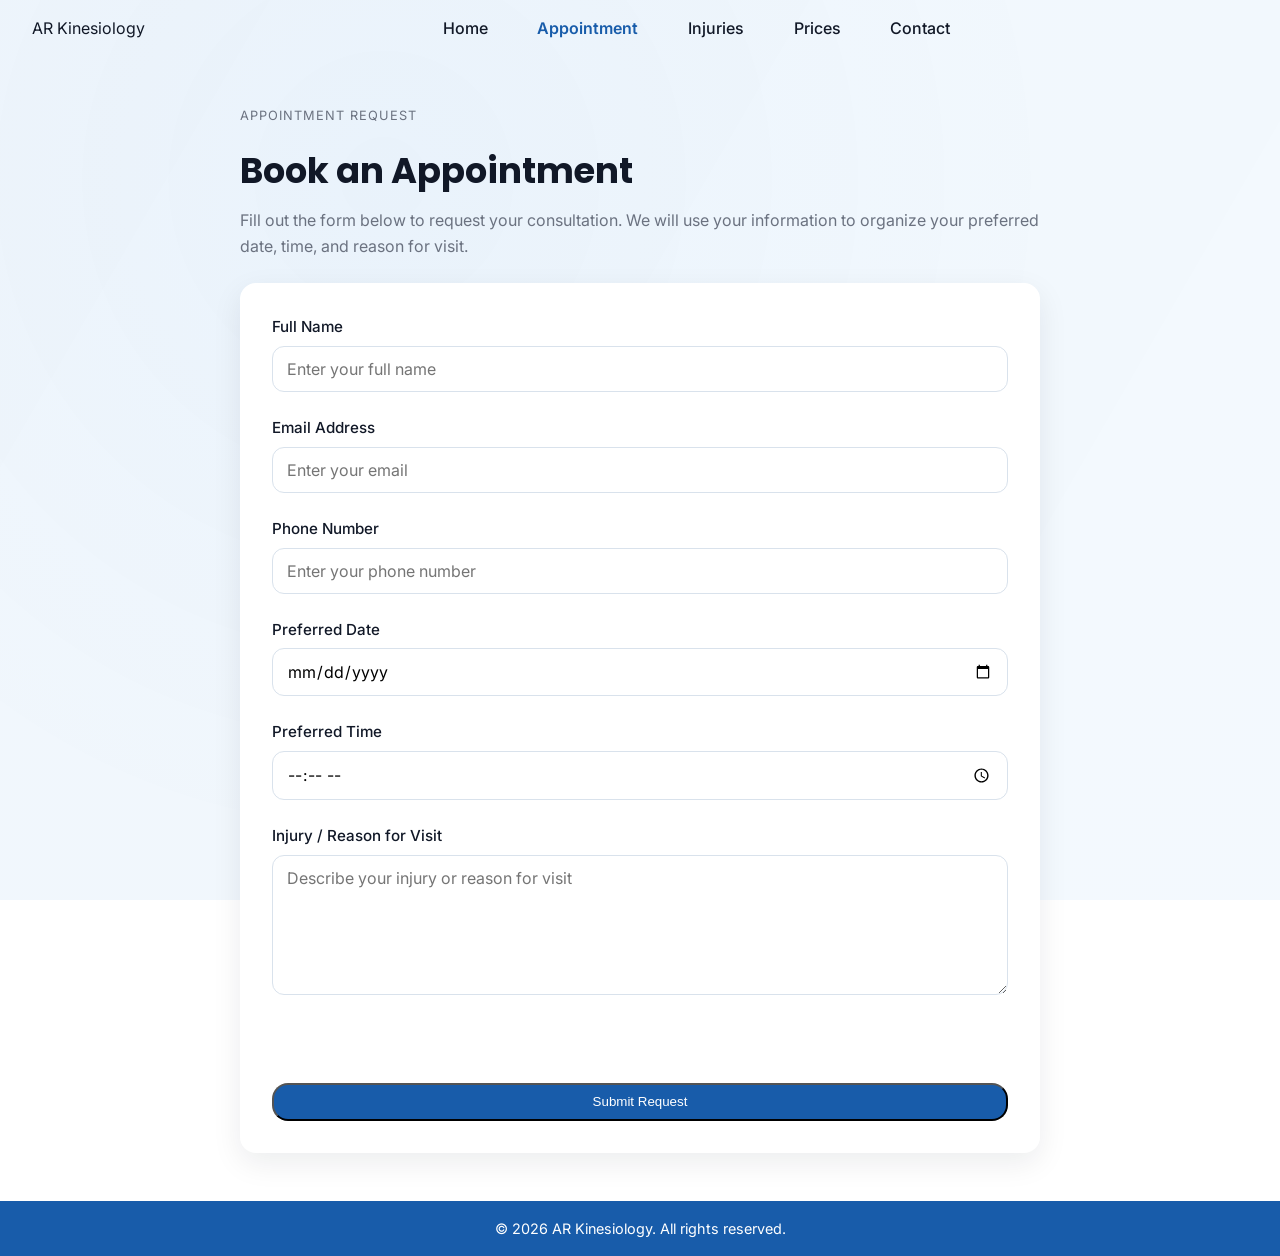
<file: appointment.html>
<!DOCTYPE html>
<html lang="en">
<head>
  <meta charset="UTF-8">
  <meta name="viewport" content="width=device-width, initial-scale=1.0">
  <title>AR Kinesiology | Appointment</title>
  <link rel="stylesheet" href="styles/style.css">
  <link href="https://fonts.googleapis.com/css2?family=Inter:wght@300;400;500;600&family=Poppins:wght@400;500;600;700&display=swap" rel="stylesheet">
</head>

<body>
  <div class="background-animation"></div>
  
    <header class="site-header">
    <div class="logo">
      <a href="index.html">AR Kinesiology</a>
    </div>

    <nav class="site-nav nav-links" id="navLinks">
      <div class="mobile-menu-header">
        <a href="index.html" class="mobile-logo">AR Kinesiology</a>
      </div>

      <ul>
        <li><a href="index.html">Home</a></li>
        <li><a href="appointment.html" class="active">Appointment</a></li>
        <li><a href="injuries.html">Injuries</a></li>
        <li><a href="prices.html">Prices</a></li>
        <li><a href="contact.html">Contact</a></li>
      </ul>
    </nav>

    <div class="hamburger" id="hamburger">☰</div>
  </header>

  <div id="overlay" class="menu-overlay"></div>

  <main>
    <section class="appointment-page">
      <div class="appointment-page__content">
        <p class="appointment-page__tagline">Appointment Request</p>
        <h1>Book an Appointment</h1>
        <p>
          Fill out the form below to request your consultation. We will use your
          information to organize your preferred date, time, and reason for visit.
        </p>

        <form class="appointment-form" id="appointmentForm">
          <div class="form-group">
            <label for="fullName">Full Name</label>
            <input type="text" id="fullName" name="fullName" placeholder="Enter your full name">
          </div>

          <div class="form-group">
            <label for="email">Email Address</label>
            <input type="email" id="email" name="email" placeholder="Enter your email">
          </div>

          <div class="form-group">
            <label for="phone">Phone Number</label>
            <input type="tel" id="phone" name="phone" placeholder="Enter your phone number">
          </div>

          <div class="form-group">
            <label for="appointmentDate">Preferred Date</label>
            <input type="date" id="appointmentDate" name="appointmentDate">
          </div>

          <div class="form-group">
            <label for="appointmentTime">Preferred Time</label>
            <input type="time" id="appointmentTime" name="appointmentTime">
          </div>

          <div class="form-group">
            <label for="reason">Injury / Reason for Visit</label>
            <textarea id="reason" name="reason" rows="5" placeholder="Describe your injury or reason for visit"></textarea>
          </div>
          
          <p id="formMessage"></p>
          <button type="submit" class="btn">Submit Request</button>
        </form>
      </div>
    </section>
  </main>

  <footer class="site-footer">
    <p>&copy; 2026 AR Kinesiology. All rights reserved.</p>
  </footer>

  <script src="scripts/appointment.js"></script>
  <script src="scripts/menu.js"></script>
</body>
</html>
</file>
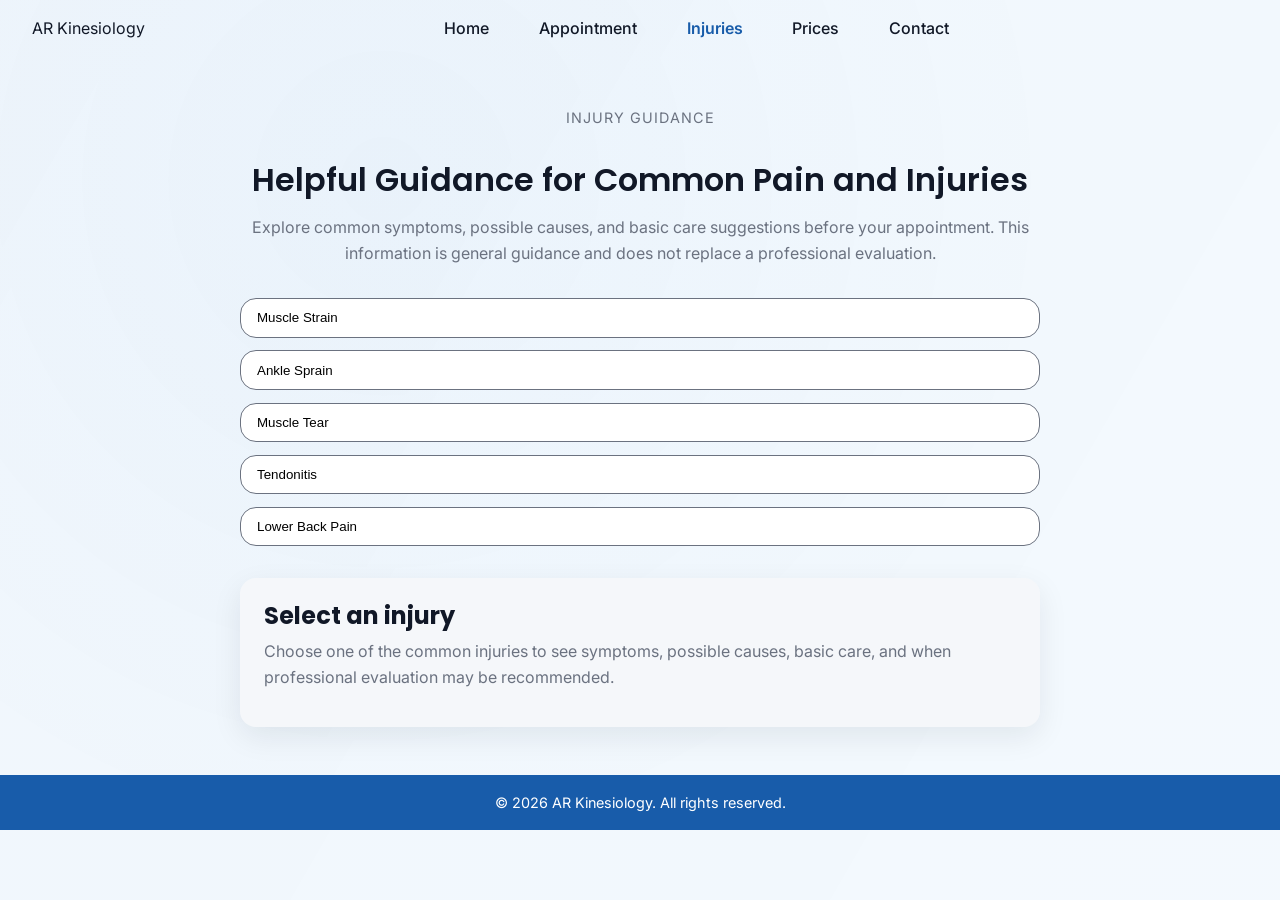
<file: injuries.html>
<!DOCTYPE html>
<html lang="en">
<head>
  <meta charset="UTF-8">
  <meta name="viewport" content="width=device-width, initial-scale=1.0">
  <title>AR Kinesiology | Injuries</title>
  <link rel="stylesheet" href="styles/style.css">
  <link href="https://fonts.googleapis.com/css2?family=Inter:wght@300;400;500;600&family=Poppins:wght@400;500;600;700&display=swap" rel="stylesheet">
</head>

<body>
  <div class="background-animation"></div>
  
  <header class="site-header">
    <div class="logo">
      <a href="index.html">AR Kinesiology</a>
    </div>

    <nav class="site-nav nav-links" id="navLinks">
      <div class="mobile-menu-header">
        <a href="index.html" class="mobile-logo">AR Kinesiology</a>
      </div>

      <ul>
        <li><a href="index.html">Home</a></li>
        <li><a href="appointment.html">Appointment</a></li>
        <li><a href="injuries.html" class="active">Injuries</a></li>
        <li><a href="prices.html">Prices</a></li>
        <li><a href="contact.html">Contact</a></li>
      </ul>
    </nav>

    <div class="hamburger" id="hamburger">☰</div>
  </header>

  <div id="overlay" class="menu-overlay"></div>

  <main>
    <section class="injuries-page">
      <div class="injuries-page__content">
        <p class="injuries-page__tagline">Injury Guidance</p>
        <h1>Helpful Guidance for Common Pain and Injuries</h1>
        <p>
          Explore common symptoms, possible causes, and basic care suggestions
          before your appointment. This information is general guidance and does
          not replace a professional evaluation.
        </p>

        <div class="injuries-layout">
          <div class="injury-list">
            <button class="injury-btn" data-injury="Muscle Strain">Muscle Strain</button>
            <button class="injury-btn" data-injury="Ankle Sprain">Ankle Sprain</button>
            <button class="injury-btn" data-injury="Muscle Tear">Muscle Tear</button>
            <button class="injury-btn" data-injury="Tendonitis">Tendonitis</button>
            <button class="injury-btn" data-injury="Lower Back Pain">Lower Back Pain</button>
          </div>

          <div class="injury-card" id="injuryCard">
            <h2>Select an injury</h2>
            <p>
              Choose one of the common injuries to see symptoms, possible causes,
              basic care, and when professional evaluation may be recommended.
            </p>
          </div>
        </div>
      </div>
    </section>
  </main>

  <footer class="site-footer">
    <p>&copy; 2026 AR Kinesiology. All rights reserved.</p>
  </footer>

  <script src="scripts/injuries.js"></script>
  <script src="scripts/menu.js"></script>
</body>
</html>
</file>
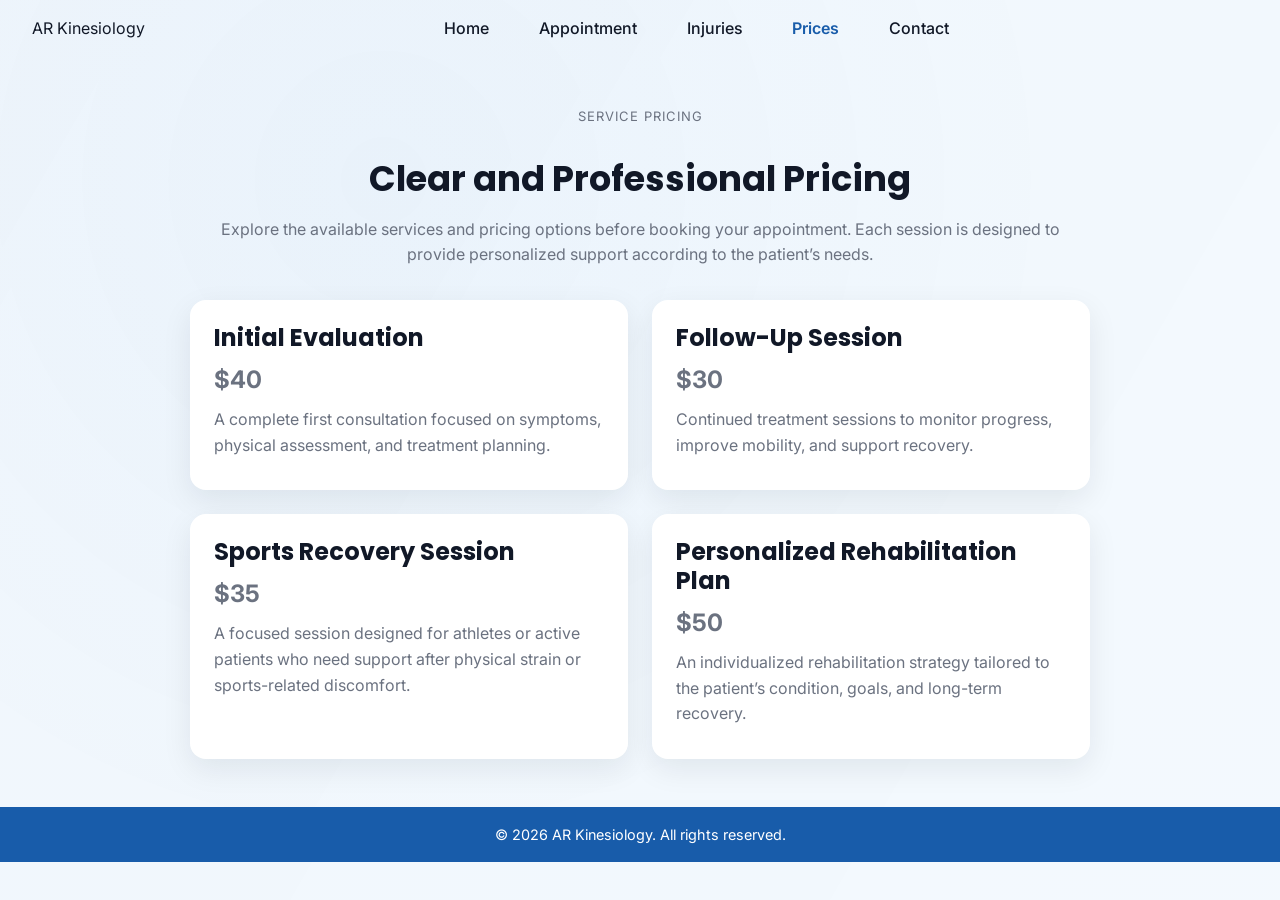
<file: prices.html>
<!DOCTYPE html>
<html lang="en">
<head>
  <meta charset="UTF-8">
  <meta name="viewport" content="width=device-width, initial-scale=1.0">
  <title>AR Kinesiology | Prices</title>
  <link rel="stylesheet" href="styles/style.css">
  <link href="https://fonts.googleapis.com/css2?family=Inter:wght@300;400;500;600&family=Poppins:wght@400;500;600;700&display=swap" rel="stylesheet">
</head>

<body>
  <div class="background-animation"></div>
  <header class="site-header">
    <div class="logo">
      <a href="index.html">AR Kinesiology</a>
    </div>

    <nav class="site-nav nav-links" id="navLinks">
      <div class="mobile-menu-header">
        <a href="index.html" class="mobile-logo">AR Kinesiology</a>
      </div>

      <ul>
        <li><a href="index.html">Home</a></li>
        <li><a href="appointment.html">Appointment</a></li>
        <li><a href="injuries.html">Injuries</a></li>
        <li><a href="prices.html" class="active">Prices</a></li>
        <li><a href="contact.html">Contact</a></li>
      </ul>
    </nav>

    <div class="hamburger" id="hamburger">☰</div>
  </header>

  <div id="overlay" class="menu-overlay"></div>

  <main>
    <section class="prices-page">
      <div class="prices-page__content">
        <p class="prices-page__tagline">Service Pricing</p>
        <h1>Clear and Professional Pricing</h1>
        <p>
          Explore the available services and pricing options before booking your
          appointment. Each session is designed to provide personalized support
          according to the patient’s needs.
        </p>

        <div class="prices-grid">
          <article class="price-card">
            <h2>Initial Evaluation</h2>
            <p class="price-card__price">$40</p>
            <p>
              A complete first consultation focused on symptoms, physical
              assessment, and treatment planning.
            </p>
          </article>

          <article class="price-card">
            <h2>Follow-Up Session</h2>
            <p class="price-card__price">$30</p>
            <p>
              Continued treatment sessions to monitor progress, improve mobility,
              and support recovery.
            </p>
          </article>

          <article class="price-card">
            <h2>Sports Recovery Session</h2>
            <p class="price-card__price">$35</p>
            <p>
              A focused session designed for athletes or active patients who need
              support after physical strain or sports-related discomfort.
            </p>
          </article>

          <article class="price-card">
            <h2>Personalized Rehabilitation Plan</h2>
            <p class="price-card__price">$50</p>
            <p>
              An individualized rehabilitation strategy tailored to the patient’s
              condition, goals, and long-term recovery.
            </p>
          </article>
        </div>
      </div>
    </section>
  </main>

  <footer class="site-footer">
    <p>&copy; 2026 AR Kinesiology. All rights reserved.</p>
  </footer>

  <script src="scripts/menu.js"></script>
</body>
</html>
</file>
<file: styles/style.css>
:root {
  --font-heading: "Poppins", sans-serif;
  --font-body: "Inter", sans-serif;

  --color-white: #ffffff;
  --color-light: #f5f7fa;
  --color-gray: #6b7280;
  --color-dark: #111827;
  --color-navy: #1e3a5f;
  --color-vibrant-blue: #185caa;
  --color-border: #d9e2ec;

  --max-width: 1200px;
  --radius: 1rem;
  --shadow: 0 10px 30px rgba(17, 24, 39, 0.08);

  --space-xs: 0.5rem;
  --space-sm: 0.75rem;
  --space-md: 1rem;
  --space-lg: 1.5rem;
  --space-xl: 2rem;
  --space-2xl: 3rem;
  --space-3xl: 4rem;
}

* {
    box-sizing: border-box;
    margin: 0;
    padding: 0;
}

body {
    font-family: var(--font-body);
    color: var(--color-dark);
    background-color: var(--color-white);
    line-height: 1.6;
}

/* =====HEADER===== */
h1, h2, h3, h4 {
    font-family: var(--font-heading);
    line-height: 1.2;
    color: var(--color-dark);
}

a {
    text-decoration: none;
    color: inherit;
}

ul {
    list-style: none;
}

img {
    max-width: 100%;
    display: block;
}

.site-header {
  display: flex;
  justify-content: space-between;
  align-items: center;
  padding: 1rem 2rem;
}

.site-nav {
    margin: 0 auto;
}

.site-nav ul {
    display: flex;
    gap: 1.5rem;
}

.site-nav a {
    padding: 0.5rem 0.8rem;
    font-weight: 500;
    transition: all 0.3s ease;
}

.site-nav a:hover {
    color: var(--color-vibrant-blue);
    transform: translateY(-2px);
}

.site-nav a.active {
    color: var(--color-vibrant-blue);
    font-weight: 600;
}

.btn {
  display: inline-block;
  padding: 0.6rem 1.2rem;
  background-color: var(--color-vibrant-blue);
  color: var(--color-white);
  border-radius: var(--radius);
  font-weight: 500;
  margin-top: 1rem;
  transition: 0.3s ease;
}

.btn:hover {
  background-color: var(--color-navy);
  transform: translateY(-2px);
}

/* ===== HERO SECTION ===== */
.hero {
    padding: 3rem 1.5rem;
}

.hero__content {
    max-width: 800px;
    margin: 0 auto;
    text-align: center;
}

.hero h1 {
  font-size: 2.2rem;
  margin-bottom: 1rem;
}

.hero p {
  font-size: 1rem;
  margin-bottom: 1rem;
}

.hero__tagline {
  font-size: 0.8rem;
  text-transform: uppercase;
  letter-spacing: 1px;
  margin-bottom: 0.5rem;
}

/* ===== SERVICES SECTION ===== */
.services {
  padding: 1.5rem;
}

.services__grid {
  display: grid;
  gap: 1.5rem;
}

.section-heading {
    margin-bottom: 2rem;
}

.service-card {
  background-color: var(--color-light);
  padding: 1.5rem;
  border-radius: var(--radius);
  box-shadow: var(--shadow);
  transition: 0.3s ease;
}

.service-card:hover {
    transform: translateY(-5px);
}

@media (min-width: 768px) {
  .services__grid {
    grid-template-columns: repeat(3, 1fr);
  }
}

.injury-preview {
    padding: 3rem 1.5rem;
}

.injury-preview__content {
    max-width: 800px;
    margin: 0 auto;
    text-align: center;
}

.prices-preview {
  background: linear-gradient(
    to bottom,
    #ffffff 0%,
    #f7fbff 45%,
    #e8f1fb 75%,
    #d7e6f8 100%
  );
}

.prices-preview__content {
    max-width: 800px;
    margin: 0 auto;
    text-align: center;
}

.injury-preview,
.prices-preview {
  background-color: var(--color-light);
}

.injury-preview__content,
.prices-preview__content {
  display: flex;
  flex-direction: column;
  align-items: center;
}

/* ===== CONTACT CTA ===== */
.contact-cta {
  background: linear-gradient(
    to bottom,
    #d7e6f8 0%,
    #8fb3e0 55%,
    var(--color-vibrant-blue) 100%
  );
  padding: 3rem 1.5rem;
}

.contact-cta__content {
    max-width: 800px;
    margin: 0 auto;
    text-align: center;
}

.contact-cta .btn {
  background-color: var(--color-white);
  color: var(--color-vibrant-blue);
}

.contact-cta .btn:hover {
  background-color: rgb(212, 212, 212);
}

/* ===== FOOTER ===== */
.site-footer {
  background-color: var(--color-vibrant-blue);
  color: var(--color-white);
  padding: 1rem;
  text-align: center;
  font-size: 0.9rem;
}

/* (=== APPOINTMENT PAGE ===) */
.appointment-page {
    padding: 3rem 1.5rem;
}

.appointment-page__content {
    max-width: 800px;
    margin: 0 auto;
    text-align: left;
}

.appointment-page__tagline {
    font-size: 0.8rem;
    text-transform: uppercase;
    letter-spacing: 1px;
    color: var(--color-vibrant-blue);
    margin-bottom: 0.5rem;
}

.appointment-page h1 {
    font-size: 2.2rem;
    margin-bottom: 1rem;
}

.appointment-page p {
    color: var(--color-gray);
    margin-bottom: 1.5rem;
}

/* ===== FORM ===== */
.appointment-form {
    display: grid;
    gap: 1.5rem;
    padding: 2rem;
    background-color: var(--color-white);
    border-radius: var(--radius);
    box-shadow: var(--shadow);
}

.form-group {
    display: flex;
    flex-direction: column;
    gap: 0.4rem;
}

label {
    font-size: 0.9rem;
    font-weight: 500;
}

input,
textarea {
    padding: 0.6rem 0.8rem;
    border: 1px solid var(--color-border);
    border-radius: 0.5rem;
    font-family: var(--font-body);
}

input:focus,
textarea:focus {
  outline: none;
  border-color: var(--color-vibrant-blue);
}

#formMessage.error {
  color: red;
  margin-top: 0.5rem;
}

#formMessage.success {
  color: green;
  margin-top: 0.5rem;
}

#formMessage {
  font-weight: 500;
}

/* (=== INJURIES PAGE ===) */
.injuries-page {
  padding: 3rem 1.5rem;
}

.injuries-page__content {
  max-width: 800px;
  margin: 0 auto;
  text-align: center;
}

.injuries-page__tagline {
  font-size: 0.9rem;
  text-transform: uppercase;
  letter-spacing: 1px;
  color: var(--color-vibrant-blue);
  margin-bottom: 1rem;
}

.injuries-page h1 {
  font-size: 2rem;
  font-weight: 600;
  margin-bottom: 1rem;
}

.injuries-page p {
  color: var(--color-gray);
  line-height: 1.6;
  margin-bottom: 2rem;
}

.injuries-layout {
  display: grid;
  gap: 2rem;
}

.injury-list {
  display: grid;
  gap: 0.8rem;
}

.injury-card {
  background-color: var(--color-light);
  padding: 1.5rem;
  border-radius: var(--radius);
  box-shadow: var(--shadow);
  text-align: left;
  transition: all 0.3s ease;
  opacity: 1;
  transform: translateY(0);
}

.injury-card h2 {
  margin-bottom: 0.5rem;
}

.injury-card p {
  margin-bottom: 0.8rem;
}

.injury-btn {
  padding: 0.7rem 1rem;
  border: 1px solid var(--color-gray);
  background-color: var(--color-white);
  border-radius: var(--radius);
  cursor: pointer;
  transition: all 0.3s ease;
  text-align: left;
}

.injury-btn:hover {
  background-color: var(--color-vibrant-blue);
  color: var(--color-white);
  transform: translateX(5px) scale(1.02);
}

.injury-btn.active {
  background-color: var(--color-vibrant-blue);
  color: var(--color-white);
}

/* (=== PRICES PAGE ===) */
.prices-page {
  padding: 3rem 1.5rem;
}

.prices-page__content {
  max-width: 900px;
  margin: 0 auto;
  text-align: center;
}

.prices-page__tagline {
  font-size: small;
  text-transform: uppercase;
  letter-spacing: 1px;
  color: var(--color-vibrant-blue);
  margin-bottom: 0.5rem;
}

.prices-page h1 {
  font-size: 2.2rem;
  margin-bottom: 1rem;
}

.prices-page p {
  color: var(--color-gray);
  margin-bottom: 2rem;
}

.prices-grid {
  display: grid;
  gap: 1.5rem;
}

.price-card {
  background-color: var(--color-white);
  padding: 1.5rem;
  border-radius: var(--radius);
  box-shadow: var(--shadow);
  text-align: left;
  transition: all 0.3s ease;
}

.price-card:hover {
  transform: translateY(-5px);
}

.price-card__price {
  font-size: 1.5rem;
  font-weight: bold;
  color: var(--color-vibrant-blue);
  margin: 0.5rem 0;
}

.price-card h2 {
  margin-bottom: 0.5rem;
}

.price-card p {
  margin-bottom: 0.5rem;
}

@media (min-width: 768px) {
  .prices-grid {
    grid-template-columns: repeat(2, 1fr);
  }
}

/* (=== CONTACT PAGE ===) */

.contact-page {
  padding: 3rem 1.5rem;
}

.contact-page__content {
  max-width: 1100px;
  margin: 0 auto;
  text-align: center;
}

.contact-page__tagline {
  font-size: 0.85rem;
  text-transform: uppercase;
  letter-spacing: 1px;
  color: var(--color-vibrant-blue);
  margin-bottom: 0.5rem;
}

.contact-page h1 {
  font-size: 2.2rem;
  margin-bottom: 1rem;
}

.contact-page p {
  color: var(--color-gray);
  line-height: 1.6;
  margin-bottom: 2rem;
}

.contact-layout {
  display: grid;
  gap: 2rem;
  margin-top: 2rem;
}

.contact-info-card,
.contact-form-card {
  background-color: var(--color-white);
  padding: 2rem;
  border-radius: var(--radius);
  box-shadow: var(--shadow);
  text-align: left;
}

.contact-info-card h2,
.contact-form-card h2 {
  margin-bottom: 1rem;
}

.contact-info-card p {
  margin-bottom: 1rem;
}

.contact-form {
  display: grid;
  gap: 1.5rem;
}

.form-group {
  display: flex;
  flex-direction: column;
  gap: 0.4rem;
}

label {
  font-size: 0.95rem;
  font-weight: 500;
}

input,
textarea {
  padding: 0.75rem 0.9rem;
  border: 1px solid var(--color-border);
  border-radius: 0.75rem;
  font-family: var(--font-body);
  font-size: 1rem;
}

textarea {
  min-height: 140px;
  resize: vertical;
}

input:focus,
textarea:focus {
  outline: none;
  border-color: var(--color-vibrant-blue);
  box-shadow: 0 0 0 3px rgba(24, 92, 170, 0.12);
}

.contact-form .btn {
  justify-self: start;
}

#formMessage {
  font-weight: 500;
}

#formMessage.error {
  color: red;
  margin-top: 0.5rem;
}

#formMessage.success {
  color: green;
  margin-top: 0.5rem;
}

@media (min-width: 768px) {
  .contact-layout {
    grid-template-columns: 1fr 1.4fr;
    align-items: start;
  }
}

/* ==== HAMBURGER BUTTON ==== */
.hamburger {
  display: none;
  font-size: 2rem;
  cursor: pointer;
}

/* ==== MOBILE ====*/
.hamburger {
  display: none;
  font-size: 1.8rem;
  cursor: pointer;
}

@media (max-width: 768px) {
  .hamburger {
    display: block;
  }

  .nav-links {
    position: fixed;
    top: 0;
    left: -260px;
    width: 260px;
    height: 100%;
    background-color: var(--color-white);
    padding: 5rem 1.5rem 2rem;
    box-shadow: var(--shadow);
    transition: left 0.3s ease;
  }

  .nav-links.open {
    left: 0;
  }

  .nav-links ul {
    display: flex;
    flex-direction: column;
    gap: 1.2rem;
  }
}

@media (max-width: 768px) {
  .mobile-menu-header {
    display: block;
    margin-bottom: 2rem;
  }

  .mobile-logo {
    font-family: var(--font-heading);
    font-size: 1.3rem;
    font-weight: 600;
    color: var(--color-dark);
  }
}

.mobile-menu-header {
  display: none;
}

.menu-overlay {
  position: fixed;
  top: 0;
  left: 0;
  width: 100%;
  height: 100%;
  background: rgba(0,0,0,0.3);
  opacity: 0;
  pointer-events: none;
  transition: opacity 0.3s ease;
  z-index: 900;
}

.menu-overlay.active {
  opacity: 1;
  pointer-events: all;
}

/* ==== BACKGROUND ANIMATION ==== */
.background-animation {
  position: fixed;
  inset: 0;
  z-index: -1;

  background: linear-gradient(
    120deg,
    rgba(0, 102, 204, 0.06),
    rgba(0, 153, 255, 0.04),
    rgba(255, 255, 255, 0.95)
  );

  background-size: 300% 300%;
  animation: backgroundFlow 18s ease-in-out infinite;
}

@keyframes backgroundFlow {
  0% {
    background-position: 0% 50%;
  }
  50% {
    background-position: 100% 60%;
  }
  100% {
    background-position: 0% 50%;
  }
}

body::before {
  content: "";
  position: fixed;
  inset: 0;
  z-index: -1;
  background: radial-gradient(
    circle at 30% 20%,
    rgba(0, 102, 204, 0.03),
    transparent 60%
  );
}

@keyframes float {
  0% {
    transform: translate(0, 0);
  }
  100% {
    transform: translate(100px, -80px);
  }
}
</file>
